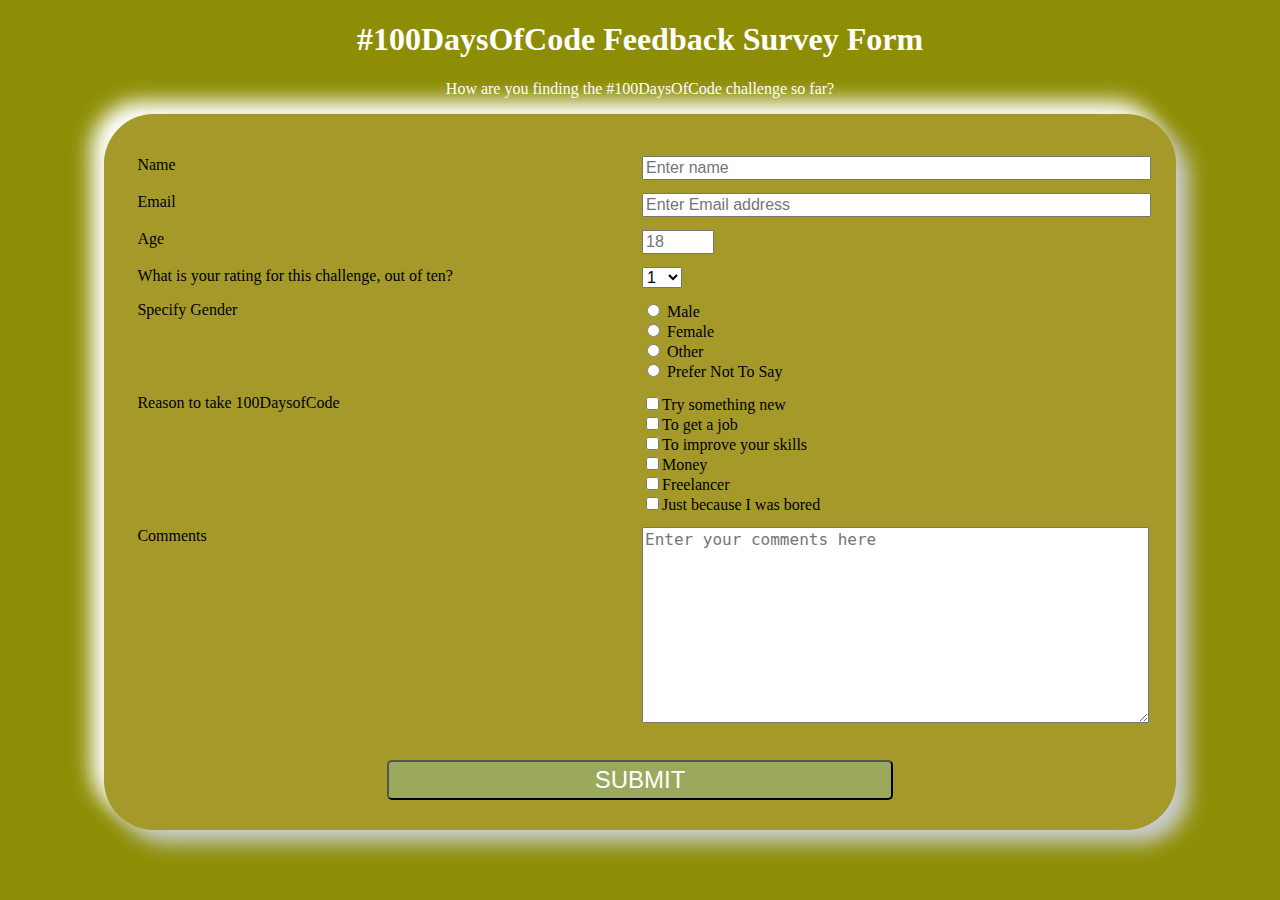
<file: surveyform.html>
<!DOCTYPE html>
<html lang="en">
<head>
    <meta charset="UTF-8">
    <meta name="viewport" content="width=device-width, initial-scale=1.0">
    <title>Survey Form</title>
    <link href="surveyform.css" type="text/css" rel="stylesheet"/>
    <link href="https://fonts.google.com/specimen/Lobster" type="text/css" rel="stylesheet"/>
    <link href="logo/surveyform.png" rel="icon" type="image/x-icon"/>
</head>
<body>
    <div id="header">
        <h1 id="title">#100DaysOfCode Feedback Survey Form</h1>
        <p id="description">How are you finding the #100DaysOfCode challenge so far?</p>
      </div>
    
      <form id="survey-form">
        <table>
          <tr>  
            <td><label for="name" class="leftcol" id="name-label">Name</label></td>
            <td><input type="text" class="rightcol" name="name" id="name" placeholder="Enter name" required></td>
          </tr>
          <tr>
            <td><label for="email" class="leftcol" id="email-label">Email</label></td>
            <td><input type="email" name="email" id="email" class="rightcol" placeholder="Enter Email address" required></td>
          </tr>
          <tr>
            <td><label for="number" id="number-label">Age</label></td>
            <td><input type="number" name="number" id="number"  min="18" max="100" placeholder="18"></td>
          </tr>
          <tr>
            <td><label for="dropdown" id="dropdown-label">What is your rating for this challenge, out of ten?</label></td>
            <td>
              <select name="dropdown" id="dropdown" name="dropdown">
                <option value="1" selected="">1</option>
                <option value="2">2</option>
                <option value="3">3</option>
                <option value="4">4</option>
                <option value="5">5</option>
                <option value="6">6</option>
                <option value="7">7</option>
                <option value="8">8</option>
                <option value="9">9</option>
                <option value="10">10</option>
              </select>
            </td>
          </tr>
          <tr>
            <td>Specify Gender</td>
            <td>
              <input type="radio" name="gender" value="male" id="male">
              <label for="male" name="gender">Male</label><br>
              <input type="radio" name="gender" value="female" id="female">
              <label for="female" name="gender">Female</label><br>
              <input type="radio" name="gender" value="other" id="other">
              <label for="other" name="gender">Other</label><br>
              <input type="radio" name="gender" value="prefernottosay" id="prefernottosay">
              <label for="prefernottosay" name="gender">Prefer Not To Say</label>
            </td>
          </tr>
          <tr>
            <td>Reason to take 100DaysofCode</td>
            <td>
              <label><input type="checkbox" name="reason" value="1">Try something new</label><br>
              <label><input type="checkbox" name="reason" value="2">To get a job</label><br>
              <label><input type="checkbox" name="reason" value="3">To improve your skills</label><br>
              <label><input type="checkbox" name="reason" value="4">Money</label><br>
              <label><input type="checkbox" name="reason" value="5">Freelancer</label><br>
              <label><input type="checkbox" name="reason" value="6">Just because I was bored </label>
            </td>
          </tr>
          <tr>
            <td>Comments</td>
            <td><textarea name="textarea" id="textarea" rows="10" cols="50" placeholder="Enter your comments here"></textarea></td>
          </tr>
        </table>
        <input type="submit" name="submit" id="submit" value="SUBMIT" aria-rowspan="10">
      </form>
    
</body>
</html>
</file>
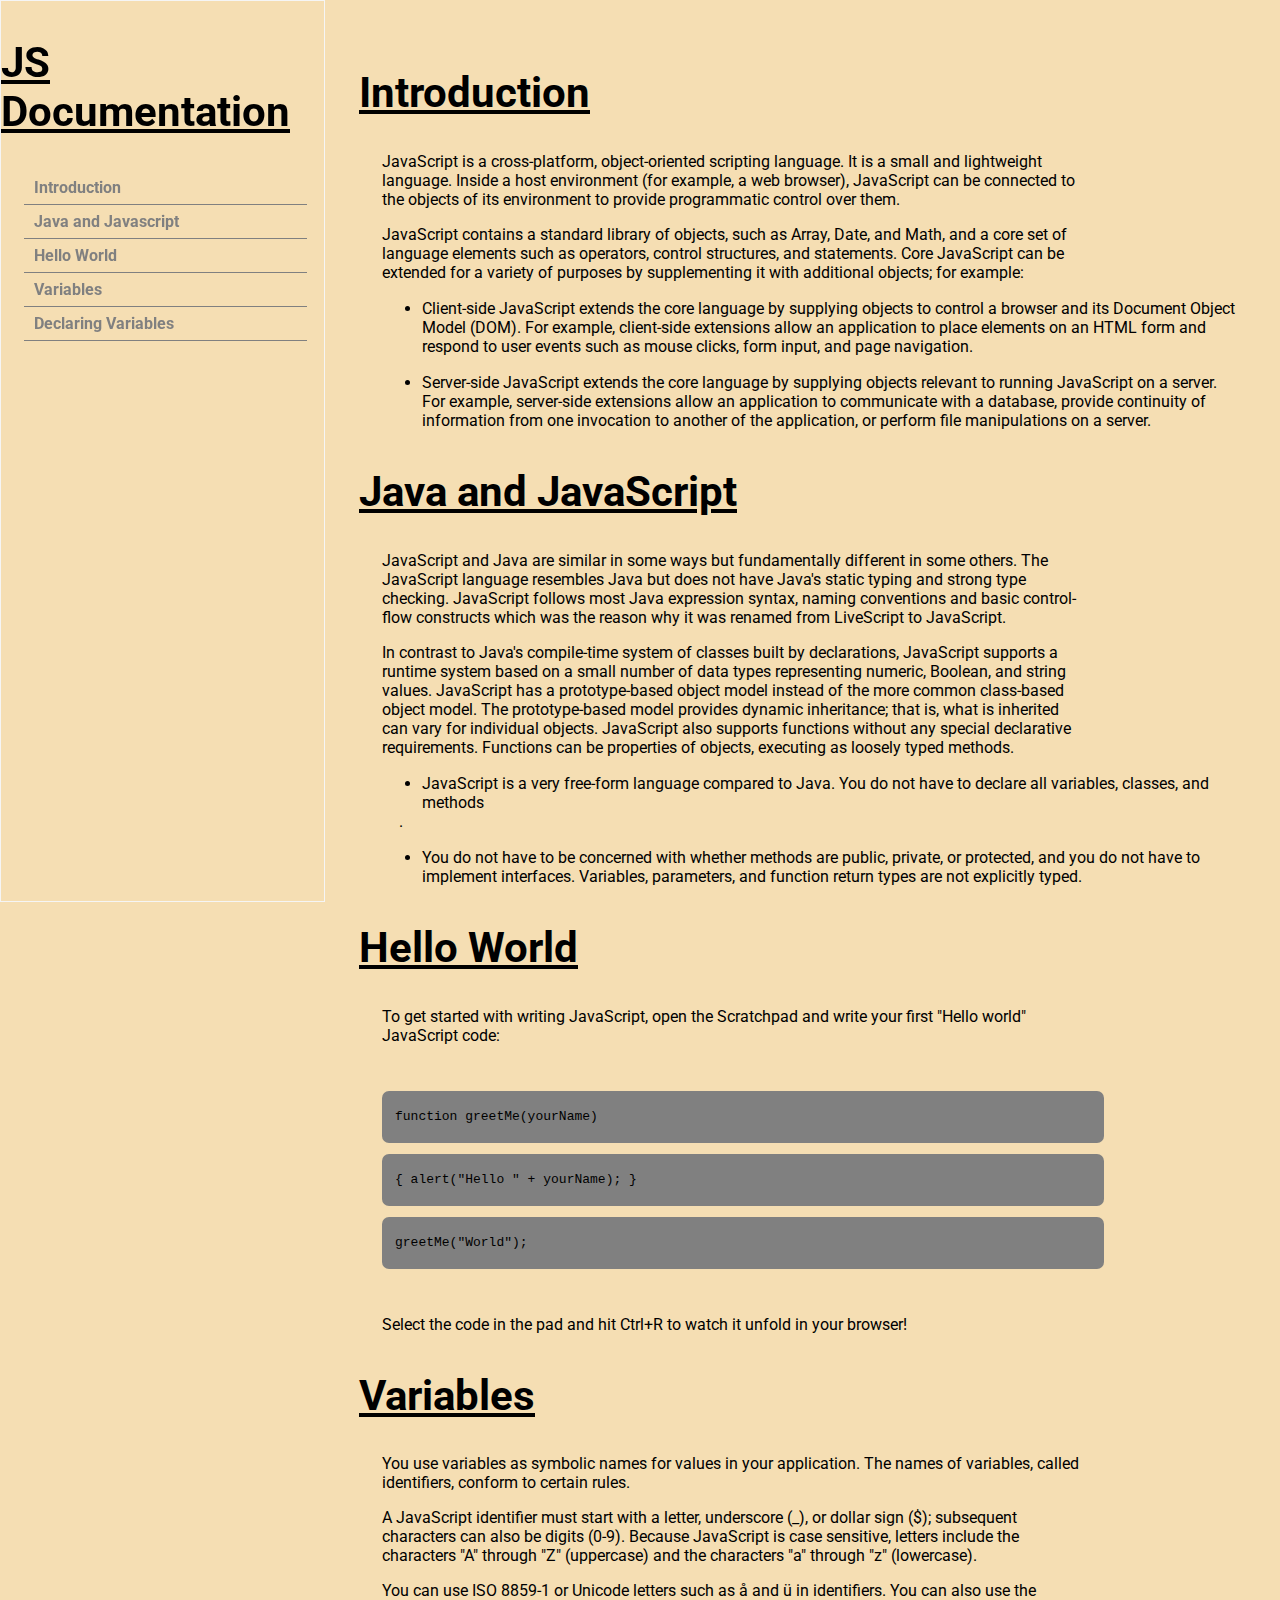
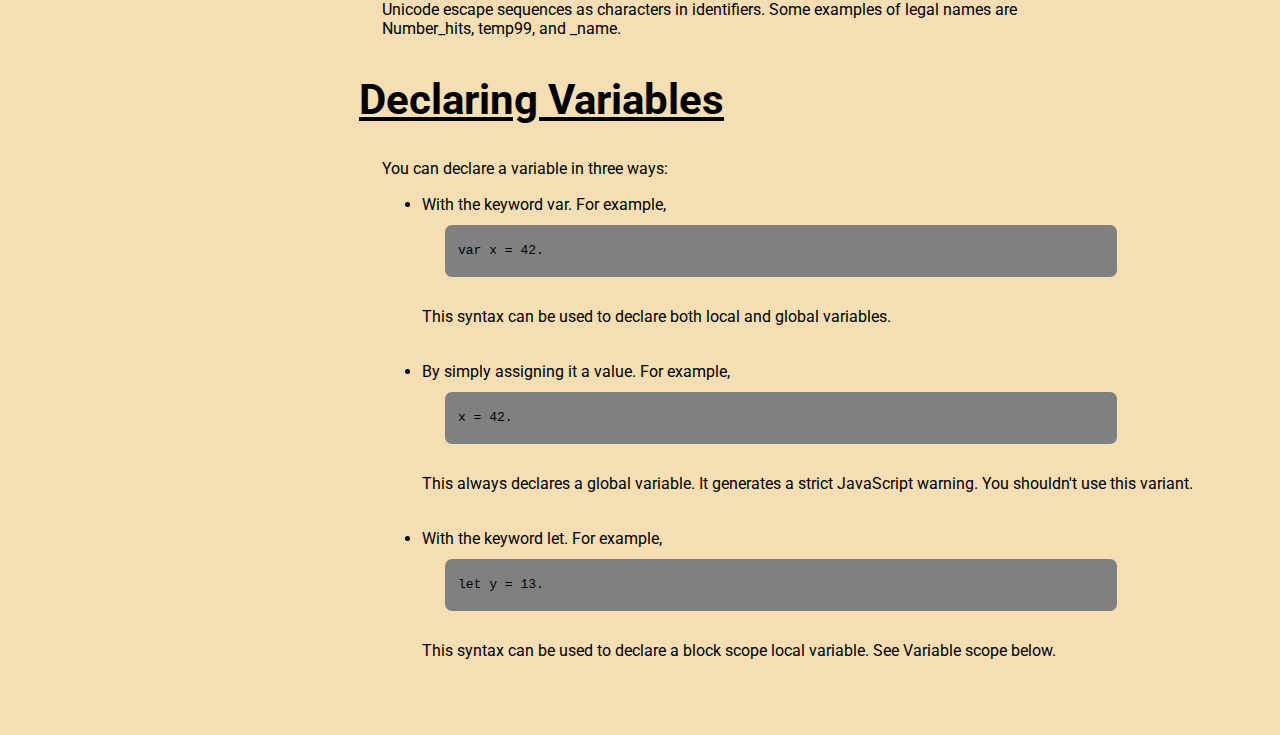
<file: technicaldocumentation.html>
<!DOCTYPE html>

<html>

<head>
    <meta charset="UTF-8">
    <meta name="viewport" content="width=device-width, initial-scale=1.0">
  <title>Technical Documentation</title>
  <link rel="stylesheet" type="text/css" href="technicaldocumentation.css">
  <link href="https://fonts.googleapis.com/css?family=Roboto" rel="stylesheet">
</head>
<body>
    <main id= "main-doc">
        <section class="main-section" id="Introduction">
            <header >
            <h2 >Introduction</h2>
        </header>
            <p>JavaScript is a cross-platform, object-oriented scripting language. It is a small and lightweight language. Inside a host environment (for example, a web browser), JavaScript can be connected to the objects of its environment to provide programmatic control over them.</p>

                <p>JavaScript contains a standard library of objects, such as Array, Date, and Math, and a core set of language elements such as operators, control structures, and statements. Core JavaScript can be extended for a variety of purposes by supplementing it with additional objects; for example:
                <ul>
                <li>Client-side JavaScript extends the core language by supplying objects to control a browser and its Document Object Model (DOM). For example, client-side extensions allow an application to place elements on an HTML form and respond to user events such as mouse clicks, form input, and page navigation.</li>
                <li>Server-side JavaScript extends the core language by supplying objects relevant to running JavaScript on a server. For example, server-side extensions allow an application to communicate with a database, provide continuity of information from one invocation to another of the application, or perform file manipulations on a server.</li></ul></p>
        </section>
        <section class="main-section" id="Java_and_Javascript">
            <header >
            <h2 >Java and JavaScript</h2>
        </header>
            <p>JavaScript and Java are similar in some ways but fundamentally different in some others. The JavaScript language resembles Java but does not have Java's static typing and strong type checking. JavaScript follows most Java expression syntax, naming conventions and basic control-flow constructs which was the reason why it was renamed from LiveScript to JavaScript.</p>
            <p>In contrast to Java's compile-time system of classes built by declarations, JavaScript supports a runtime system based on a small number of data types representing numeric, Boolean, and string values. JavaScript has a prototype-based object model instead of the more common class-based object model. The prototype-based model provides dynamic inheritance; that is, what is inherited can vary for individual objects. JavaScript also supports functions without any special declarative requirements. Functions can be properties of objects, executing as loosely typed methods.</p>
            <p><ul>    
            <li>JavaScript is a very free-form language compared to Java. You do not have to declare all variables, classes, and methods</li>. 
            <li>You do not have to be concerned with whether methods are public, private, or protected, and you do not have to implement interfaces. Variables, parameters, and function return types are not explicitly typed.</li>
            </ul>
            </p>
        </section>
        <section class="main-section" id="Hello_World">
        <header >
            <h2 >Hello World</h2>
        </header>
            <p>To get started with writing JavaScript, open the Scratchpad and write your first "Hello world" JavaScript code:</p>
            <br>
                <code>function greetMe(yourName)</code> <code>{ alert("Hello " + yourName); } </code>
                        
                    <code>greetMe("World");</code>
                      <br>
                <p>Select the code in the pad and hit Ctrl+R to watch it unfold in your browser!</p>
        </section>
        <section class="main-section" id="Variables">
        <header >
            <h2 >Variables</h2>
        </header>
            <p>You use variables as symbolic names for values in your application. The names of variables, called identifiers, conform to certain rules.</p>

                <p>A JavaScript identifier must start with a letter, underscore (_), or dollar sign ($); subsequent characters can also be digits (0-9). Because JavaScript is case sensitive, letters include the characters "A" through "Z" (uppercase) and the characters "a" through "z" (lowercase).</p>
                
               <p>You can use ISO 8859-1 or Unicode letters such as å and ü in identifiers. You can also use the Unicode escape sequences as characters in identifiers. Some examples of legal names are Number_hits, temp99, and _name.</p>
            <p></p>
        </section>
        <section class="main-section" id="Declaring_Variables">
        <header >
            <h2 >Declaring Variables</h2>
        </header>
            <p>You can declare a variable in three ways:
                <ul><li>With the keyword var. For example,<br>
                <code>var x = 42.</code><br>
                This syntax can be used to declare both local and global variables.</li>
                <br>
                <li>By simply assigning it a value. For example,<br>
                <code>x = 42. </code><br>
                This always declares a global variable. It generates a strict JavaScript warning. You shouldn't use this variant.</li>
                <br>
                <li>With the keyword let. For example,<br>
                 <code>let y = 13.</code><br>
                This syntax can be used to declare a block scope local variable. See Variable scope below.</li></ul></p>
                <br>
        </section>
            <nav id="navbar">
                <header id="navbar-title">
                    <h2> JS Documentation</h>
                </header>
                <ul type="none">
                <li><a href="#Introduction" class="nav-link">Introduction</a></li>
                <li><a href="#Java_and_Javascript" class="nav-link">Java and Javascript</a></li>
                <li><a href="#Hello_World" class="nav-link">Hello World</a></li>
                <li><a href="#Variables" class="nav-link">Variables</a></li>
                <li><a href="#Declaring_Variables" class="nav-link">Declaring Variables</a></li>
                </ul>
            </nav>
        
    </main>
</body>
</html>
</file>
<file: surveyform.css>
body {
    font-family: Lobster;
    background-color: hsl(60, 92%, 29%);
  }
  
  #header {
    color: white;
    text-align: center;
  }
  
  form {
    width:80%;
    padding: 30px;
    border-radius: 50px;
    background: #d3b17257;
    box-shadow: 13px 13px 20px #cbced1, -13px -13px 20px #ffffff;
    margin: auto;
                
                  }
  
  #submit {
    background-color: #85d1db4b;
    color: white;
    height: 40px;
    width: 50%;
    font-size: 24px;
    margin: auto;
    display: block;
    margin-top: 30px;
    border-radius: 5px;
  }
  
  
  .rightcol {
    width: 100%;
  }
  
  table{
      table-layout: fixed;
      width: 100%;
  }
  
  th, td {
      width: 100%;
      padding-top: 10px;
      vertical-align: top;
  }
  
  textarea {
    width: 100%;
  }
  
  #dropdown, textarea, input {
    font-size: 16px;
  }
</file>
<file: technicaldocumentation.css>
html , body{
    font-family: Roboto;
    background-color: wheat;
}

#navbar{
    position: fixed;
    top: 0px;
    left: 0px;
    width: 323px;
    height: 100%;
    border: 1px solid whitesmoke;
    overflow-y: scroll;
}

header{
    font-size: 28px;
    margin: 7px;
    text-align: center;
    text-decoration: underline;
}

.nav-link{
    padding: 3px;
    text-decoration:none;
    cursor: pointer;
}

#navbar li{
    color: gray;
    border-bottom: 1px solid;
    padding: 7px;
    position: relative;
    right: 17px;
}

#main-doc{
    position: absolute;
    margin-left: 311px;
    margin-bottom: 109px;
    padding: 23px;

}
    
#main-doc header{
    text-align: left;
    margin: auto;
    margin-top: 37px;
}

#main-doc a{
    font-weight: bold;
    color: gray;
}

.main-section{
    margin: 17px;
}

p{
    margin-left: 23px;
    width: 80%;
    max-width: 100%;
}

section li{
    margin: 17px 0px 0px 23px;
}


code{
    display: block;
    background-color: grey;
    color: black;
    text-align: left;
    white-space: pre-wrap;
    position: relative;
    word-break: normal;
    width: 79%;
    max-width: 100%;
    line-height: 2;
    padding: 13px;
    margin: 11px;
    margin-left: 23px;
    border-radius: 7px;
}

@media only screen and (max-width: 815px) {
    /* For mobile phones: */
  #navbar ul{
  border:1px solid;
    height:207px;
  }
    #navbar{
      position:absolute;
      top:0;
      padding:0;
      margin: 0;
      width:100%;
      max-height:275px;
      border:none;
      z-index:1;
      border-bottom:2px solid;
    }
  #main-doc{
    position: relative;
    margin-left:0px;
    margin-top:270px;
  }
  #main-doc section {
   /*padding-top: 240px; */ 
  }
}
@media only screen and (max-width: 400px) {
  #main-doc{
    margin-left:-10px;
  }
  code{
    margin-left:-20px;
    width:100%;
    padding:15px;
    padding-left:10px;
    padding-right:45px;
    min-width:233px;
  }
}
</file>
